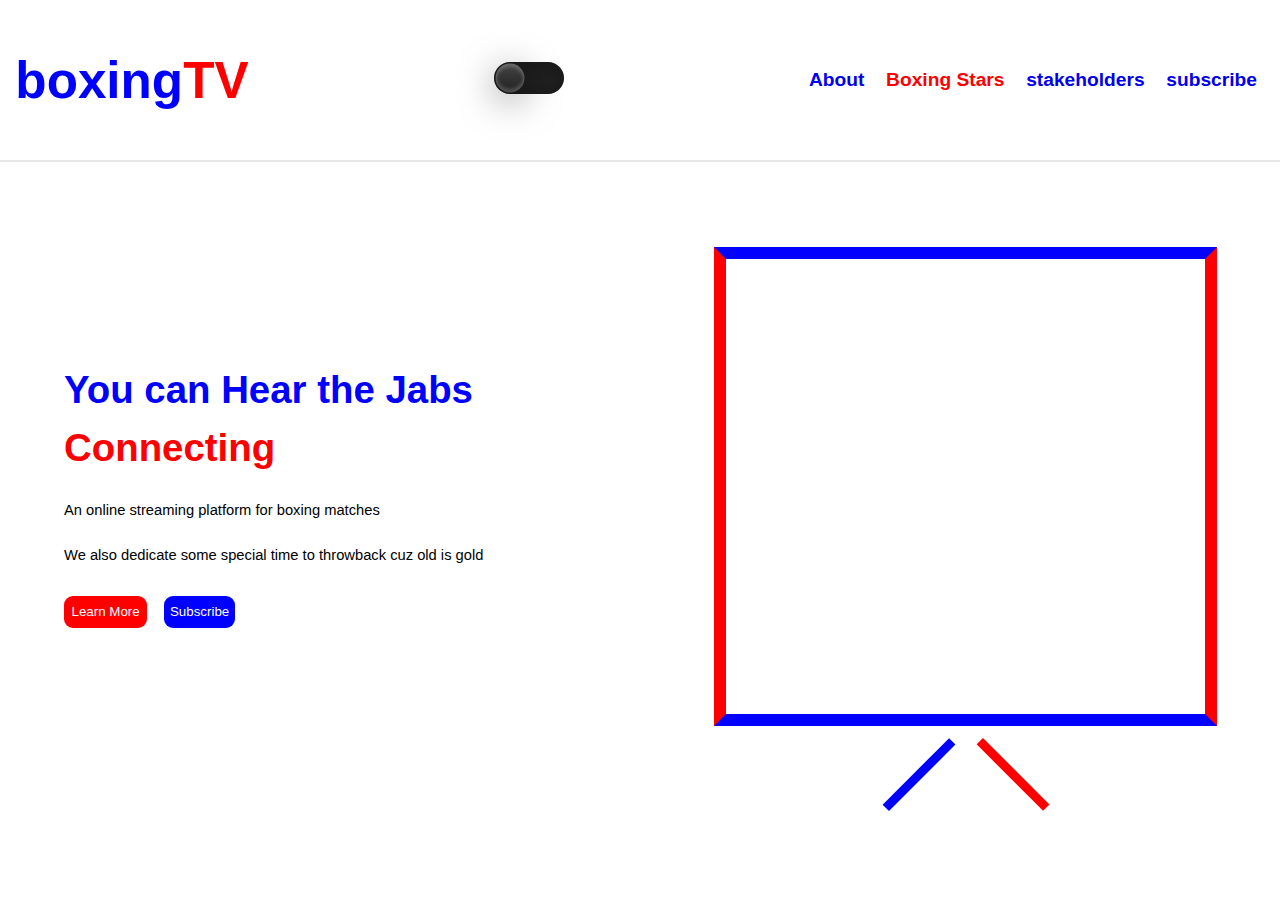
<file: index.html>
<!DOCTYPE html>
<html lang="en">
<head>
    <meta charset="UTF-8">
    <meta name="viewport" content="width=device-width, initial-scale=1.0">
    <title>JabTV</title>
    <link rel="stylesheet" href="style.css">
    <script src="https://ajax.googleapis.com/ajax/libs/jquery/3.6.4/jquery.min.js"></script>
    <script src="script.js"></script>
</head>
<body>
    <div class="nav">
            <div class="logo">
                <h1>boxing<span>TV</span> </h1>
             </div>
            <div class="mode">
                <input type="checkbox" name="mode" id="mode" onclick="nightmode()">
            </div>
            <div class="menu">
                <ul>
                    <li><a href="#">About</a></li>
                    <li><a href="#"  id="boxing" >Boxing Stars</a></li>
                    <li><a href="#">stakeholders</a></li>
                    <li><a href="#">subscribe</a></li>
                </ul>
            </div>
    </div>

    <div class="main">
        <div class="info">
            <div class="h2"><h2>You can Hear the Jabs </h2></div>
            <h2><span>Connecting</span></h2>
            <p>An online streaming platform for boxing matches <br> We also dedicate some special time to throwback cuz old is gold</p>
            <button id="st" >Learn More</button>
            <button id="nd" >Subscribe</button>
        </div>

        <div class="box">
        <div class="tv">
                <iframe  src="https://www.youtube.com/embed/hdtH8RT352o?si=4y6iRXL6NMg56-95" title="YouTube video player" frameborder="0" allow="accelerometer; autoplay; clipboard-write; encrypted-media; gyroscope; picture-in-picture; web-share" allowfullscreen></iframe>
        </div>

        <div class="stand">
        <div class="stand1"></div>
        <div class="stand2"></div>
        </div>
        
        </div>
    </div>
</body>
</html>
</file>
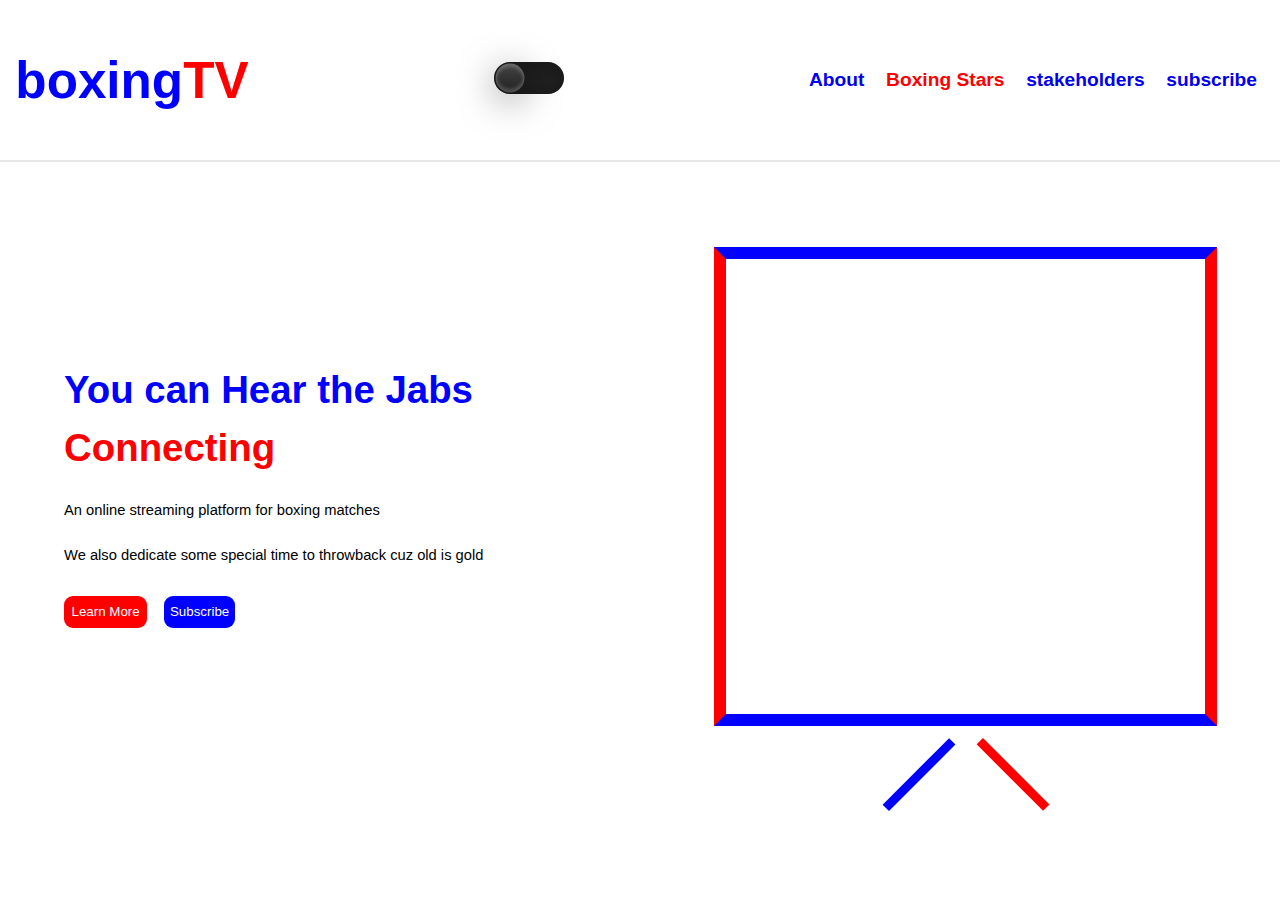
<file: Third/index.html>
<!DOCTYPE html>
<html lang="en">
<head>
    <meta charset="UTF-8">
    <meta name="viewport" content="width=device-width, initial-scale=1.0">
    <title>JabTV</title>
    <link rel="stylesheet" href="style.css">
    <script src="https://ajax.googleapis.com/ajax/libs/jquery/3.6.4/jquery.min.js"></script>
    <script src="script.js"></script>
</head>
<body>
    <div class="nav">
            <div class="logo">
                <h1>boxing<span>TV</span> </h1>
             </div>
            <div class="mode">
                <input type="checkbox" name="mode" id="mode" onclick="nightmode()">
            </div>
            <div class="menu">
                <ul>
                    <li><a href="#">About</a></li>
                    <li><a href="#"  id="boxing" >Boxing Stars</a></li>
                    <li><a href="#">stakeholders</a></li>
                    <li><a href="#">subscribe</a></li>
                </ul>
            </div>
    </div>

    <div class="main">
        <div class="info">
            <div class="h2"><h2>You can Hear the Jabs </h2></div>
            <h2><span>Connecting</span></h2>
            <p>An online streaming platform for boxing matches <br> We also dedicate some special time to throwback cuz old is gold</p>
            <button id="st" >Learn More</button>
            <button id="nd" >Subscribe</button>
        </div>

        <div class="box">
        <div class="tv">
                <iframe  src="https://www.youtube.com/embed/hdtH8RT352o?si=4y6iRXL6NMg56-95" title="YouTube video player" frameborder="0" allow="accelerometer; autoplay; clipboard-write; encrypted-media; gyroscope; picture-in-picture; web-share" allowfullscreen></iframe>
        </div>

        <div class="stand">
        <div class="stand1"></div>
        <div class="stand2"></div>
        </div>
        
        </div>
    </div>
</body>
</html>
</file>
<file: style.css>
*{
    margin: 0;
    padding: 0;
    box-sizing: border-box;
    font-family:Arial, Helvetica, sans-serif;
}
*::selection{
    background-color: #bbe4e4;
    color: #ff0000;
}
html,body{
    height: 100%;
    width: 100%;
    overflow-x: hidden;
    position: relative;
}
#mode{
    height: 2.5vw;
    width: 5.5vw;
    background: #222;
    border-radius: 5vw;
    appearance: none;
    box-shadow: inset 0 8px 60px rgba(0, 0, 0, 0.1),
                inset 0 8px 8px rgba(0, 0, 0, 0.1),
                inset 0 -4px 4px rgba(0, 0, 0, 0.1);
    position: relative;
    outline: none;
    cursor: pointer;
    transition: 0.5s;
}
#mode::before{
    height: 2.5vw;
    width: 2.5vw;
    position: absolute;
    top: 0;
    left: 0;
    content: "";
    background: linear-gradient(to bottom, #444, #222);
    border-radius: 2.5vw;
    transform: scale(0.9);
    transition: 0.5s;
    box-shadow: 0 8px 40px rgba(0, 0, 0, 0.5),
                inset 0 4px 4px rgba(255, 255, 255, 0.2),
                inset 0 -4px 4px rgba(255, 255, 255, 0.2)
}
#mode:checked{
    background: #fff;
    box-shadow: inset 0  2px 60px  rgba(0, 0, 0, 0.1),
        inset 0 2px 8px rgba(0, 0, 0, 0.1),
        inset 0 -4px 4px rgba(0, 0, 0, 0.05)
}
#mode:checked::before{
left: 2.9vw;
box-shadow: 0 8px 20px rgba(0, 0, 0, 0.1),
            inset  4px 4px rgba(255, 255, 255, 1),
            inset -4px 4px rgba(255, 255, 255, 1);
background: linear-gradient(to bottom, #eaeaea, #f9f9f9);
}
#mode::after{
    content: "";
    position: absolute;
    height: 100vh;
    width: 100vw;
    /* background: #2b2b2b; */
    top: 80px;
    left: 160px;
    z-index: -1;
    transform:  translate(-60%,-40%);
    transition: 0.5s;
}
/* #mode:has(input:checked){
    background-color: red;
} */
.nav{
    height: 18vh;
    width: 100%;
    border-bottom: 2.5px solid rgba(174, 175, 175, 0.295);
    /* background-color: #69b2f7; */
    display: flex;
    align-items: center;
    justify-content: space-between;
}
.logo{
    /* background-color: #fff; */
    color: blue;
    margin-left: 1.2vw;
    font-size: 2vw;
    font-weight: 900;
}
.logo span{
color: red;
}
.menu{
    
    margin-right: 1.8vw;
    width: 35vw;
    /* background-color: green; */
}
.menu ul{
    display: flex;
    justify-content: space-between;
    list-style: none;
    font-size: 1.5vw;
}
.menu ul li a{
    text-decoration: none;
    font-weight: 700;
    transition: all ease 0.5s;
}
.menu ul li a:hover{
    
    border-bottom: 2px solid rgb(255, 0, 0);
    border-top: 2px solid rgb(255, 0, 0);
}
#boxing{
color: red;
}
#boxing:hover{
    border-bottom: 2px solid blue;
    border-top: 2px solid blue;
}
.main{
    display: flex;
    /* background-color: green; */
    height: 80vh;
    width: 100%;
}
.info{
/* background-color: yellow; */
height: 45vh;
width: 50%;
margin: 10.5vw 5vw;
padding: 4.5vw 0;
}
.h2>h2{
    font-size: 3vw;
    font-weight: bold;
    color: blue;
    line-height: 8vh;
}
.info h2 span{
    font-size: 3vw;
    font-weight: bold;
    color: red;
}
.info p{
    margin-top: 2vh;
    line-height: 5vh;
    font-size: 1.15vw;
    font-weight: 100;
}
.box{
    background-color: none;
    width: 60%;
    display: flex;
    flex-direction: column;
    justify-content: center;
    align-items: center;
}
.tv{
    border-left: 12px solid #ff0000;
    border-right: 12px solid #ff0000;
    border-top: 12px solid #0000ff;
    border-bottom: 12px solid #0000ff;
    height: 53.2vh;
    width: 80%;
    z-index: 99;
}
.tv iframe{
    width: 100%;
    height:100%;
}
.stand{
    z-index: 1;
    background-color: none;
    width: 100%;
    height: 5vh;
    display: flex;
    justify-content: center;
     align-items: center;
     margin-top: 2.9vh;
}
.stand1{
    background-color: #0000ff;
    height: 20%;
    width: 15%;
    rotate: -45deg;
}
.stand2{
    background-color: #ff0000;
    height: 20%;
    width: 15%;
    rotate: 45deg;
}
button{
    margin-top: 2vh;
    text-align: center;
    height: 2.5vw;
    font-weight: 500;
    color: #fff;
    border: none;
    border-radius: 1vh;
    transition: all ease 0.5s;
}
button:hover{
    cursor: pointer;
    scale: 1.2;
}
#st{
width: 6.5vw;
background-color: red;
}     
#nd{
    margin-left: 1vw;
    width: 5.5vw;
    background-color: blue;
}
</file>
<file: Third/style.css>
*{
    margin: 0;
    padding: 0;
    box-sizing: border-box;
    font-family:Arial, Helvetica, sans-serif;
}
*::selection{
    background-color: #bbe4e4;
    color: #ff0000;
}
html,body{
    height: 100%;
    width: 100%;
    overflow-x: hidden;
    position: relative;
}
#mode{
    height: 2.5vw;
    width: 5.5vw;
    background: #222;
    border-radius: 5vw;
    appearance: none;
    box-shadow: inset 0 8px 60px rgba(0, 0, 0, 0.1),
                inset 0 8px 8px rgba(0, 0, 0, 0.1),
                inset 0 -4px 4px rgba(0, 0, 0, 0.1);
    position: relative;
    outline: none;
    cursor: pointer;
    transition: 0.5s;
}
#mode::before{
    height: 2.5vw;
    width: 2.5vw;
    position: absolute;
    top: 0;
    left: 0;
    content: "";
    background: linear-gradient(to bottom, #444, #222);
    border-radius: 2.5vw;
    transform: scale(0.9);
    transition: 0.5s;
    box-shadow: 0 8px 40px rgba(0, 0, 0, 0.5),
                inset 0 4px 4px rgba(255, 255, 255, 0.2),
                inset 0 -4px 4px rgba(255, 255, 255, 0.2)
}
#mode:checked{
    background: #fff;
    box-shadow: inset 0  2px 60px  rgba(0, 0, 0, 0.1),
        inset 0 2px 8px rgba(0, 0, 0, 0.1),
        inset 0 -4px 4px rgba(0, 0, 0, 0.05)
}
#mode:checked::before{
left: 2.9vw;
box-shadow: 0 8px 20px rgba(0, 0, 0, 0.1),
            inset  4px 4px rgba(255, 255, 255, 1),
            inset -4px 4px rgba(255, 255, 255, 1);
background: linear-gradient(to bottom, #eaeaea, #f9f9f9);
}
#mode::after{
    content: "";
    position: absolute;
    height: 100vh;
    width: 100vw;
    /* background: #2b2b2b; */
    top: 80px;
    left: 160px;
    z-index: -1;
    transform:  translate(-60%,-40%);
    transition: 0.5s;
}
/* #mode:has(input:checked){
    background-color: red;
} */
.nav{
    height: 18vh;
    width: 100%;
    border-bottom: 2.5px solid rgba(174, 175, 175, 0.295);
    /* background-color: #69b2f7; */
    display: flex;
    align-items: center;
    justify-content: space-between;
}
.logo{
    /* background-color: #fff; */
    color: blue;
    margin-left: 1.2vw;
    font-size: 2vw;
    font-weight: 900;
}
.logo span{
color: red;
}
.menu{
    
    margin-right: 1.8vw;
    width: 35vw;
    /* background-color: green; */
}
.menu ul{
    display: flex;
    justify-content: space-between;
    list-style: none;
    font-size: 1.5vw;
}
.menu ul li a{
    text-decoration: none;
    font-weight: 700;
    transition: all ease 0.5s;
}
.menu ul li a:hover{
    
    border-bottom: 2px solid rgb(255, 0, 0);
    border-top: 2px solid rgb(255, 0, 0);
}
#boxing{
color: red;
}
#boxing:hover{
    border-bottom: 2px solid blue;
    border-top: 2px solid blue;
}
.main{
    display: flex;
    /* background-color: green; */
    height: 80vh;
    width: 100%;
}
.info{
/* background-color: yellow; */
height: 45vh;
width: 50%;
margin: 10.5vw 5vw;
padding: 4.5vw 0;
}
.h2>h2{
    font-size: 3vw;
    font-weight: bold;
    color: blue;
    line-height: 8vh;
}
.info h2 span{
    font-size: 3vw;
    font-weight: bold;
    color: red;
}
.info p{
    margin-top: 2vh;
    line-height: 5vh;
    font-size: 1.15vw;
    font-weight: 100;
}
.box{
    background-color: none;
    width: 60%;
    display: flex;
    flex-direction: column;
    justify-content: center;
    align-items: center;
}
.tv{
    border-left: 12px solid #ff0000;
    border-right: 12px solid #ff0000;
    border-top: 12px solid #0000ff;
    border-bottom: 12px solid #0000ff;
    height: 53.2vh;
    width: 80%;
    z-index: 99;
}
.tv iframe{
    width: 100%;
    height:100%;
}
.stand{
    z-index: 1;
    background-color: none;
    width: 100%;
    height: 5vh;
    display: flex;
    justify-content: center;
     align-items: center;
     margin-top: 2.9vh;
}
.stand1{
    background-color: #0000ff;
    height: 20%;
    width: 15%;
    rotate: -45deg;
}
.stand2{
    background-color: #ff0000;
    height: 20%;
    width: 15%;
    rotate: 45deg;
}
button{
    margin-top: 2vh;
    text-align: center;
    height: 2.5vw;
    font-weight: 500;
    color: #fff;
    border: none;
    border-radius: 1vh;
    transition: all ease 0.5s;
}
button:hover{
    cursor: pointer;
    scale: 1.2;
}
#st{
width: 6.5vw;
background-color: red;
}     
#nd{
    margin-left: 1vw;
    width: 5.5vw;
    background-color: blue;
}
</file>
